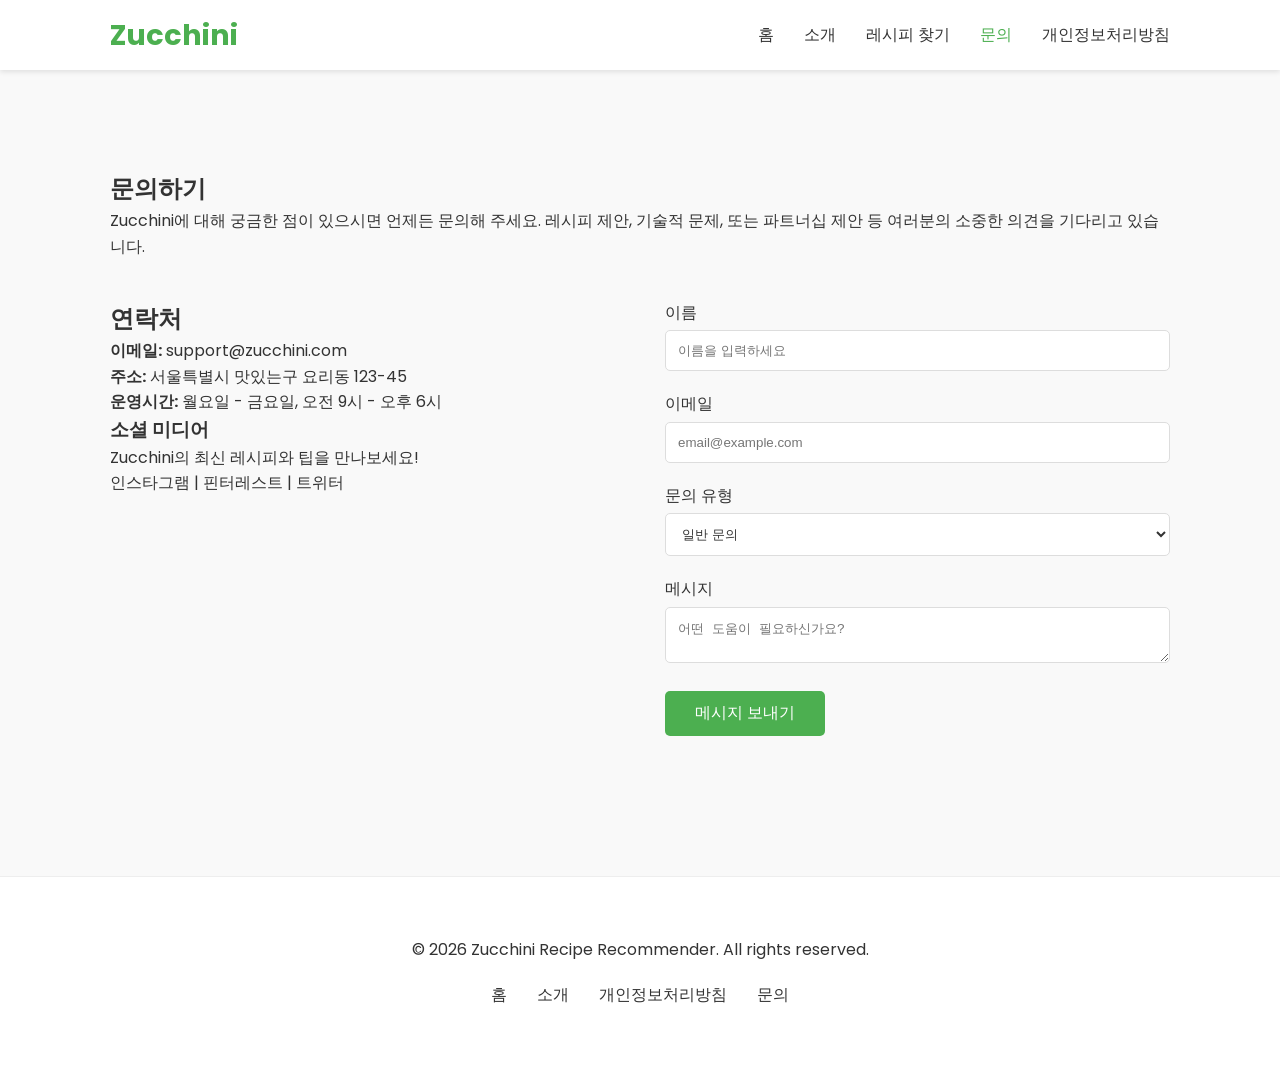
<file: contact.html>
<!DOCTYPE html>
<html lang="ko">
<head>
    <meta charset="UTF-8">
    <meta name="viewport" content="width=device-width, initial-scale=1.0">
    <title>문의하기 - Zucchini 레시피 추천 서비스</title>
    <meta name="description" content="Zucchini 팀에게 연락하세요. 여러분의 피드백, 제안 또는 파트너십 문의를 기다립니다.">
    <link rel="stylesheet" href="style.css">
    <link href="https://fonts.googleapis.com/css2?family=Poppins:wght@300;400;600;700&display=swap" rel="stylesheet">
    <!-- Google tag (gtag.js) -->
    <script async src="https://www.googletagmanager.com/gtag/js?id=G-Y8RTXT9812"></script>
    <script>
      window.dataLayer = window.dataLayer || [];
      function gtag(){dataLayer.push(arguments);}
      gtag('js', new Date());

      gtag('config', 'G-Y8RTXT9812');
    </script>
    <script type="text/javascript">
        (function(c,l,a,r,i,t,y){
            c[a]=c[a]||function(){(c[a].q=c[a].q||[]).push(arguments)};
            t=l.createElement(r);t.async=1;t.src="https://www.clarity.ms/tag/"+i;
            y=l.getElementsByTagName(r)[0];y.parentNode.insertBefore(t,y);
        })(window, document, "clarity", "script", "vy486k6vnr");
    </script>
</head>
<body>
    <nav class="navbar">
        <div class="nav-container">
            <a href="index.html" class="nav-logo">Zucchini</a>
            <ul class="nav-links">
                <li><a href="index.html">홈</a></li>
                <li><a href="about.html">소개</a></li>
                <li><a href="index.html#recommend">레시피 찾기</a></li>
                <li><a href="contact.html" class="active">문의</a></li>
                <li><a href="privacy.html">개인정보처리방침</a></li>
            </ul>
        </div>
    </nav>

    <main class="content-page">
        <section class="section-container">
            <h1>문의하기</h1>
            <p>Zucchini에 대해 궁금한 점이 있으시면 언제든 문의해 주세요. 레시피 제안, 기술적 문제, 또는 파트너십 제안 등 여러분의 소중한 의견을 기다리고 있습니다.</p>
            
            <div class="contact-grid">
                <div class="contact-info">
                    <h2>연락처</h2>
                    <p><strong>이메일:</strong> support@zucchini.com</p>
                    <p><strong>주소:</strong> 서울특별시 맛있는구 요리동 123-45</p>
                    <p><strong>운영시간:</strong> 월요일 - 금요일, 오전 9시 - 오후 6시</p>
                    
                    <div class="social-links">
                        <h3>소셜 미디어</h3>
                        <p>Zucchini의 최신 레시피와 팁을 만나보세요!</p>
                        <a href="#">인스타그램</a> | <a href="#">핀터레스트</a> | <a href="#">트위터</a>
                    </div>
                </div>
                
                <div class="contact-form-container">
                    <form action="https://formspree.io/f/mdawzoly" method="POST" class="contact-form">
                        <div class="form-group">
                            <label for="name">이름</label>
                            <input type="text" id="name" name="name" required placeholder="이름을 입력하세요">
                        </div>
                        <div class="form-group">
                            <label for="email">이메일</label>
                            <input type="email" id="email" name="email" required placeholder="email@example.com">
                        </div>
                        <div class="form-group">
                            <label for="subject">문의 유형</label>
                            <select id="subject" name="subject">
                                <option value="general">일반 문의</option>
                                <option value="feedback">피드백 / 제안</option>
                                <option value="technical">기술 지원</option>
                                <option value="partnership">파트너십 문의</option>
                            </select>
                        </div>
                        <div class="form-group">
                            <label for="message">메시지</label>
                            <textarea id="message" name="message" required placeholder="어떤 도움이 필요하신가요?"></textarea>
                        </div>
                        <button type="submit" class="submit-btn">메시지 보내기</button>
                    </form>
                </div>
            </div>
        </section>
    </main>

    <footer>
        <div class="footer-content">
            <p>&copy; 2026 Zucchini Recipe Recommender. All rights reserved.</p>
            <ul class="footer-links">
                <li><a href="index.html">홈</a></li>
                <li><a href="about.html">소개</a></li>
                <li><a href="privacy.html">개인정보처리방침</a></li>
                <li><a href="contact.html">문의</a></li>
            </ul>
        </div>
    </footer>
</body>
</html>

</body>
</html>
</file>
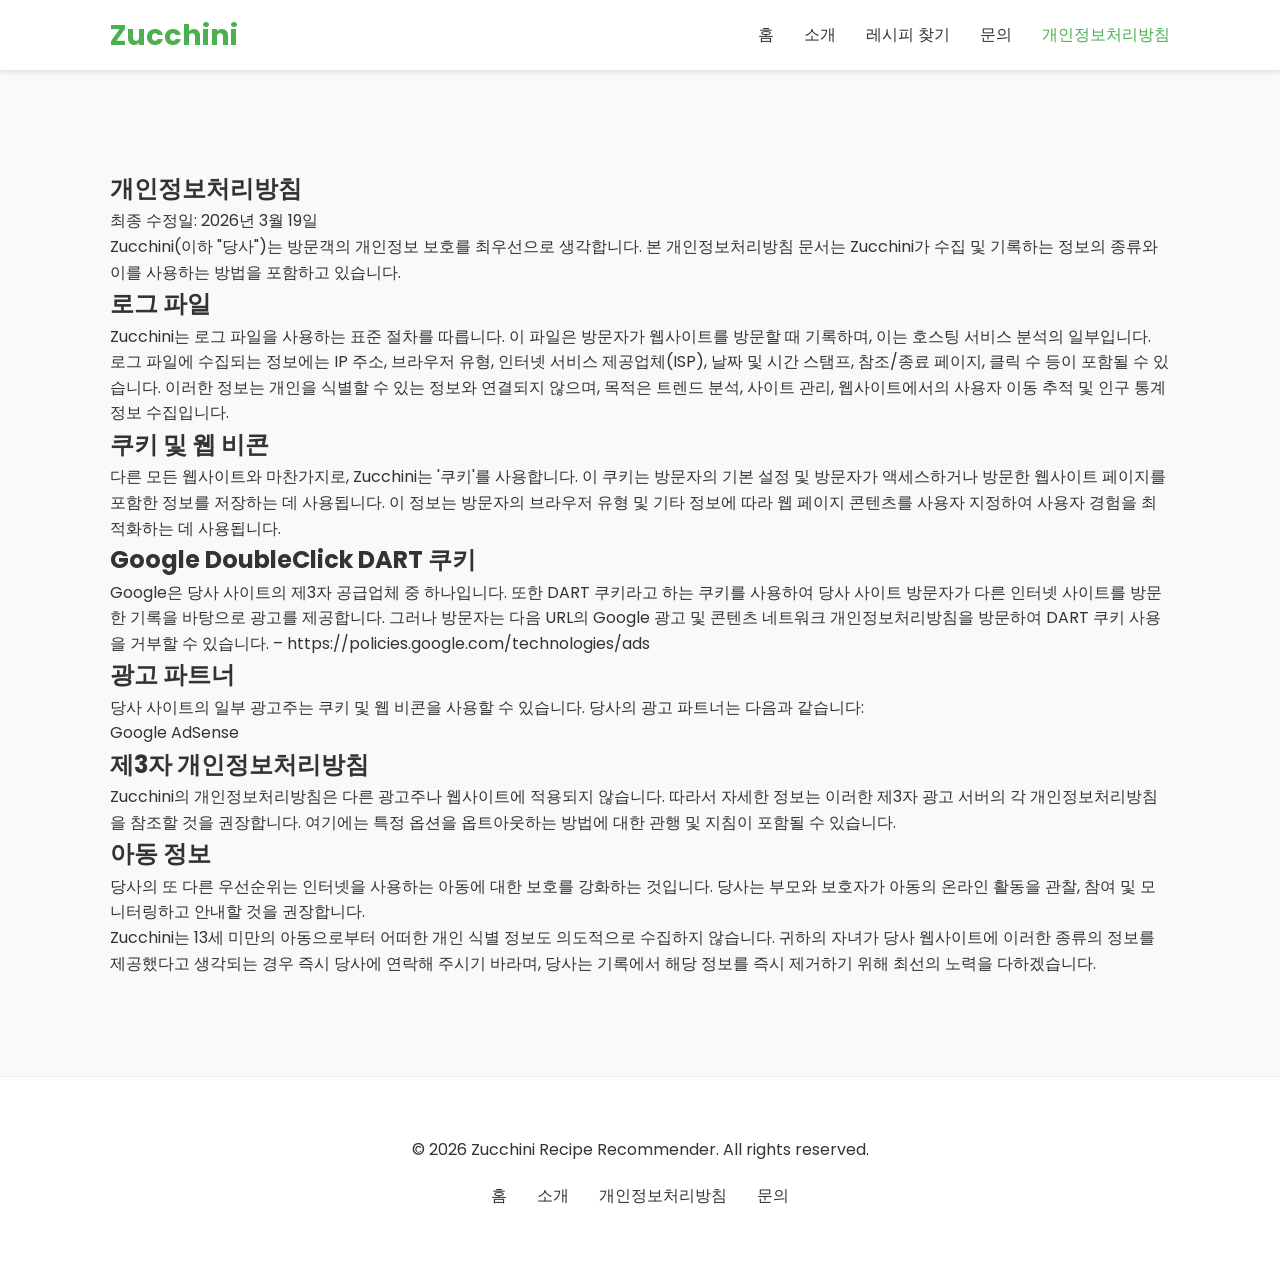
<file: privacy.html>
<!DOCTYPE html>
<html lang="ko">
<head>
    <meta charset="UTF-8">
    <meta name="viewport" content="width=device-width, initial-scale=1.0">
    <title>개인정보처리방침 - Zucchini 레시피 추천 서비스</title>
    <meta name="description" content="Zucchini의 개인정보처리방침을 확인하세요. 귀하의 데이터를 취급하는 방법과 Google AdSense 및 쿠키 사용에 대해 설명합니다.">
    <link rel="stylesheet" href="style.css">
    <link href="https://fonts.googleapis.com/css2?family=Poppins:wght@300;400;600;700&display=swap" rel="stylesheet">
    <!-- Google tag (gtag.js) -->
    <script async src="https://www.googletagmanager.com/gtag/js?id=G-Y8RTXT9812"></script>
    <script>
      window.dataLayer = window.dataLayer || [];
      function gtag(){dataLayer.push(arguments);}
      gtag('js', new Date());

      gtag('config', 'G-Y8RTXT9812');
    </script>
    <script type="text/javascript">
        (function(c,l,a,r,i,t,y){
            c[a]=c[a]||function(){(c[a].q=c[a].q||[]).push(arguments)};
            t=l.createElement(r);t.async=1;t.src="https://www.clarity.ms/tag/"+i;
            y=l.getElementsByTagName(r)[0];y.parentNode.insertBefore(t,y);
        })(window, document, "clarity", "script", "vy486k6vnr");
    </script>
</head>
<body>
    <nav class="navbar">
        <div class="nav-container">
            <a href="index.html" class="nav-logo">Zucchini</a>
            <ul class="nav-links">
                <li><a href="index.html">홈</a></li>
                <li><a href="about.html">소개</a></li>
                <li><a href="index.html#recommend">레시피 찾기</a></li>
                <li><a href="contact.html">문의</a></li>
                <li><a href="privacy.html" class="active">개인정보처리방침</a></li>
            </ul>
        </div>
    </nav>

    <main class="content-page">
        <section class="section-container">
            <h1>개인정보처리방침</h1>
            <p>최종 수정일: 2026년 3월 19일</p>
            
            <p>Zucchini(이하 "당사")는 방문객의 개인정보 보호를 최우선으로 생각합니다. 본 개인정보처리방침 문서는 Zucchini가 수집 및 기록하는 정보의 종류와 이를 사용하는 방법을 포함하고 있습니다.</p>

            <h2>로그 파일</h2>
            <p>Zucchini는 로그 파일을 사용하는 표준 절차를 따릅니다. 이 파일은 방문자가 웹사이트를 방문할 때 기록하며, 이는 호스팅 서비스 분석의 일부입니다. 로그 파일에 수집되는 정보에는 IP 주소, 브라우저 유형, 인터넷 서비스 제공업체(ISP), 날짜 및 시간 스탬프, 참조/종료 페이지, 클릭 수 등이 포함될 수 있습니다. 이러한 정보는 개인을 식별할 수 있는 정보와 연결되지 않으며, 목적은 트렌드 분석, 사이트 관리, 웹사이트에서의 사용자 이동 추적 및 인구 통계 정보 수집입니다.</p>

            <h2>쿠키 및 웹 비콘</h2>
            <p>다른 모든 웹사이트와 마찬가지로, Zucchini는 '쿠키'를 사용합니다. 이 쿠키는 방문자의 기본 설정 및 방문자가 액세스하거나 방문한 웹사이트 페이지를 포함한 정보를 저장하는 데 사용됩니다. 이 정보는 방문자의 브라우저 유형 및 기타 정보에 따라 웹 페이지 콘텐츠를 사용자 지정하여 사용자 경험을 최적화하는 데 사용됩니다.</p>

            <h2>Google DoubleClick DART 쿠키</h2>
            <p>Google은 당사 사이트의 제3자 공급업체 중 하나입니다. 또한 DART 쿠키라고 하는 쿠키를 사용하여 당사 사이트 방문자가 다른 인터넷 사이트를 방문한 기록을 바탕으로 광고를 제공합니다. 그러나 방문자는 다음 URL의 Google 광고 및 콘텐츠 네트워크 개인정보처리방침을 방문하여 DART 쿠키 사용을 거부할 수 있습니다. – <a href="https://policies.google.com/technologies/ads">https://policies.google.com/technologies/ads</a></p>

            <h2>광고 파트너</h2>
            <p>당사 사이트의 일부 광고주는 쿠키 및 웹 비콘을 사용할 수 있습니다. 당사의 광고 파트너는 다음과 같습니다:</p>
            <ul>
                <li>Google AdSense</li>
            </ul>

            <h2>제3자 개인정보처리방침</h2>
            <p>Zucchini의 개인정보처리방침은 다른 광고주나 웹사이트에 적용되지 않습니다. 따라서 자세한 정보는 이러한 제3자 광고 서버의 각 개인정보처리방침을 참조할 것을 권장합니다. 여기에는 특정 옵션을 옵트아웃하는 방법에 대한 관행 및 지침이 포함될 수 있습니다.</p>

            <h2>아동 정보</h2>
            <p>당사의 또 다른 우선순위는 인터넷을 사용하는 아동에 대한 보호를 강화하는 것입니다. 당사는 부모와 보호자가 아동의 온라인 활동을 관찰, 참여 및 모니터링하고 안내할 것을 권장합니다.</p>
            <p>Zucchini는 13세 미만의 아동으로부터 어떠한 개인 식별 정보도 의도적으로 수집하지 않습니다. 귀하의 자녀가 당사 웹사이트에 이러한 종류의 정보를 제공했다고 생각되는 경우 즉시 당사에 연락해 주시기 바라며, 당사는 기록에서 해당 정보를 즉시 제거하기 위해 최선의 노력을 다하겠습니다.</p>
        </section>
    </main>

    <footer>
        <div class="footer-content">
            <p>&copy; 2026 Zucchini Recipe Recommender. All rights reserved.</p>
            <ul class="footer-links">
                <li><a href="index.html">홈</a></li>
                <li><a href="about.html">소개</a></li>
                <li><a href="privacy.html">개인정보처리방침</a></li>
                <li><a href="contact.html">문의</a></li>
            </ul>
        </div>
    </footer>
</body>
</html>

</body>
</html>
</file>
<file: style.css>
:root {
    --primary-color: #4CAF50;
    --secondary-color: #2E7D32;
    --background-color: #f9f9f9;
    --text-color: #333;
    --card-background: #fff;
    --navbar-height: 70px;
    --container-width: 1100px;
}

[data-theme="dark"] {
    --primary-color: #66bb6a;
    --secondary-color: #81c784;
    --background-color: #121212;
    --text-color: #e0e0e0;
    --card-background: #1e1e1e;
}

* {
    margin: 0;
    padding: 0;
    box-sizing: border-box;
}

body {
    font-family: 'Poppins', sans-serif;
    background-color: var(--background-color);
    color: var(--text-color);
    line-height: 1.6;
    transition: background-color 0.3s, color 0.3s;
}

a {
    text-decoration: none;
    color: inherit;
}

ul {
    list-style: none;
}

.section-container {
    max-width: var(--container-width);
    margin: 0 auto;
    padding: 40px 20px;
}

/* Navbar */
.navbar {
    height: var(--navbar-height);
    background-color: var(--card-background);
    box-shadow: 0 2px 5px rgba(0,0,0,0.1);
    position: sticky;
    top: 0;
    z-index: 1000;
}

.nav-container {
    max-width: var(--container-width);
    margin: 0 auto;
    display: flex;
    justify-content: space-between;
    align-items: center;
    height: 100%;
    padding: 0 20px;
}

.nav-logo {
    font-size: 1.8rem;
    font-weight: 700;
    color: var(--primary-color);
}

.nav-links {
    display: flex;
    gap: 30px;
}

.nav-links a:hover, .nav-links a.active {
    color: var(--primary-color);
}

/* Header */
header {
    background: linear-gradient(rgba(0,0,0,0.6), rgba(0,0,0,0.6)), url('https://images.unsplash.com/photo-1490645935967-10de6ba17061?ixlib=rb-1.2.1&auto=format&fit=crop&w=1350&q=80');
    background-size: cover;
    background-position: center;
    height: 400px;
    display: flex;
    align-items: center;
    justify-content: center;
    text-align: center;
    color: #fff;
}

.header-content h1 {
    font-size: 3rem;
    margin-bottom: 10px;
}

.theme-btn {
    background: none;
    border: 2px solid #fff;
    color: #fff;
    padding: 8px 15px;
    border-radius: 20px;
    cursor: pointer;
    margin-top: 20px;
}

/* Input Section */
.input-section {
    display: flex;
    justify-content: center;
    gap: 10px;
    padding: 50px 20px;
    background-color: var(--card-background);
}

#ingredient-input {
    width: 100%;
    max-width: 500px;
    padding: 15px 25px;
    border: 2px solid #ddd;
    border-radius: 30px;
    font-size: 1rem;
    outline: none;
}

#recommend-btn {
    background-color: var(--primary-color);
    color: #fff;
    border: none;
    padding: 0 30px;
    border-radius: 30px;
    cursor: pointer;
    font-weight: 600;
    display: flex;
    align-items: center;
    gap: 10px;
    transition: background-color 0.3s;
}

#recommend-btn:hover {
    background-color: var(--secondary-color);
}

/* Results Grid */
.results-grid {
    display: grid;
    grid-template-columns: repeat(auto-fill, minmax(300px, 1fr));
    gap: 30px;
    max-width: var(--container-width);
    margin: 0 auto;
    padding: 40px 20px;
}

.card-image {
    width: 100%;
    height: 200px;
    object-fit: cover;
    
}

/* Blog/Article Sections */
.featured-articles {
    background-color: #eee;
}

[data-theme="dark"] .featured-articles {
    background-color: #1a1a1a;
}

.article-grid {
    display: grid;
    grid-template-columns: repeat(auto-fill, minmax(300px, 1fr));
    gap: 30px;
    margin-top: 30px;
}

.article-card {
    background-color: var(--card-background);
    border-radius: 10px;
    overflow: hidden;
    box-shadow: 0 4px 6px rgba(0,0,0,0.1);
}

.article-card img {
    width: 100%;
    height: 200px;
    object-fit: cover;
}

.article-card-content {
    padding: 20px;
}

.article-card-content h3 {
    margin-bottom: 10px;
}

.read-more {
    display: inline-block;
    margin-top: 15px;
    color: var(--primary-color);
    font-weight: 600;
}

/* Content Pages */
.content-page {
    padding: 60px 0;
}

.lead {
    font-size: 1.2rem;
    color: var(--primary-color);
    margin-bottom: 30px;
}

.about-grid, .contact-grid {
    display: grid;
    grid-template-columns: 1fr 1fr;
    gap: 50px;
    margin: 40px 0;
}

.about-image img {
    width: 100%;
    border-radius: 15px;
}

.contact-form .form-group {
    margin-bottom: 20px;
}

.contact-form label {
    display: block;
    margin-bottom: 5px;
}

.contact-form input, .contact-form textarea, .contact-form select {
    width: 100%;
    padding: 12px;
    border: 1px solid #ddd;
    border-radius: 5px;
    background-color: var(--card-background);
    color: var(--text-color);
}

.submit-btn {
    background-color: var(--primary-color);
    color: #fff;
    border: none;
    padding: 12px 30px;
    border-radius: 5px;
    cursor: pointer;
    font-size: 1rem;
}

/* Blog Post Page */
.blog-post h1 {
    font-size: 2.5rem;
    margin-bottom: 10px;
}

.post-meta {
    color: #888;
    margin-bottom: 30px;
}

.featured-image {
    width: 100%;
    border-radius: 15px;
    margin-bottom: 30px;
}

.blog-post h2 {
    margin: 30px 0 15px;
}

/* Footer */
footer {
    background-color: var(--card-background);
    padding: 60px 20px;
    text-align: center;
    border-top: 1px solid #eee;
}

.footer-links {
    display: flex;
    justify-content: center;
    gap: 30px;
    margin-top: 20px;
}

/* Responsive */
@media (max-width: 768px) {
    .about-grid, .contact-grid {
        grid-template-columns: 1fr;
    }
    .header-content h1 {
        font-size: 2rem;
    }
}
</file>
